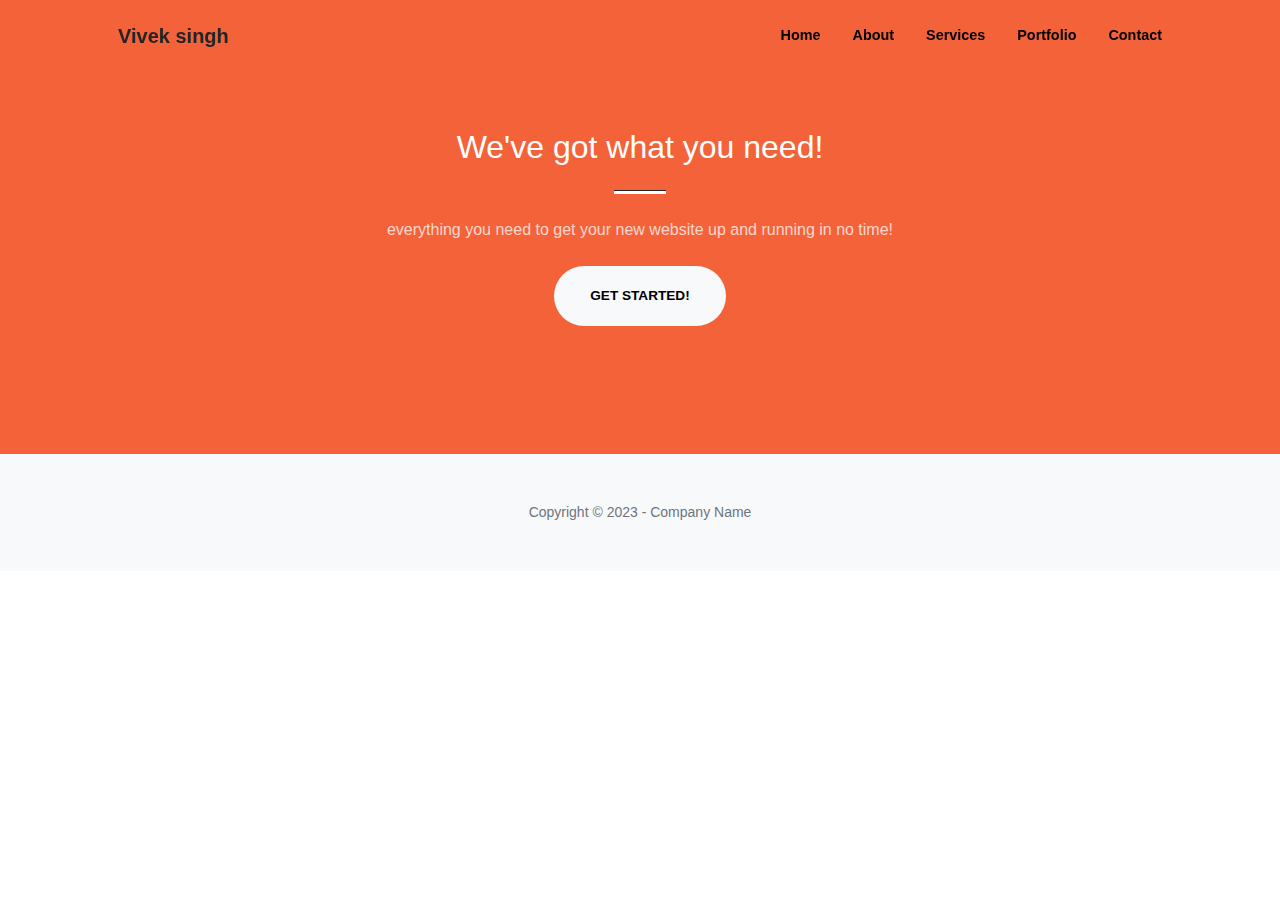
<file: about.html>
<!DOCTYPE html>
<html lang="en">
    <head>
        <meta charset="utf-8" />
        <meta name="viewport" content="width=device-width, initial-scale=1, shrink-to-fit=no" />
        <meta name="description" content="" />
        <meta name="author" content="" />
        <title>About</title>
        <link href="css/styles.css" rel="stylesheet" />
    </head>
    <body id="page-top">
        <!-- Navigation-->
        <nav class="navbar navbar-expand-lg navbar-light fixed-top py-3" id="mainNav">
            <div class="container px-4 px-lg-5">
                <a class="navbar-brand" href="#page-top">Vivek singh</a>
                <button class="navbar-toggler navbar-toggler-right" type="button" data-bs-toggle="collapse" data-bs-target="#navbarResponsive" aria-controls="navbarResponsive" aria-expanded="false" aria-label="Toggle navigation"><span class="navbar-toggler-icon"></span></button>
                <div class="collapse navbar-collapse" id="navbarResponsive">
                    <ul class="navbar-nav ms-auto my-2 my-lg-0">
                        <li class="nav-item"><a class="nav-link" href="./index.html">Home</a></li>
                        <li class="nav-item"><a class="nav-link" href="./about.html">About</a></li>
                        <li class="nav-item"><a class="nav-link" href="./serivce.html">Services</a></li>
                        <li class="nav-item"><a class="nav-link" href="./portfolio.html">Portfolio</a></li>
                        <li class="nav-item"><a class="nav-link" href="./contact.html">Contact</a></li>
                    </ul>
                </div>
            </div>
        </nav>
        <!-- About-->
        <section class="page-section bg-primary" id="about">
            <div class="container px-4 px-lg-5">
                <div class="row gx-4 gx-lg-5 justify-content-center">
                    <div class="col-lg-8 text-center">
                        <h2 class="text-white mt-0">We've got what you need!</h2>
                        <hr class="divider divider-light" />
                        <p class="text-white-75 mb-4">everything you need to get your new website up and running in no time!</p>
                        <a class="btn btn-light btn-xl" href="./serivce.html">Get Started!</a>
                    </div>
                </div>
            </div>
        </section>
        
        <!-- Footer-->
        <footer class="bg-light py-5">
            <div class="container px-4 px-lg-5"><div class="small text-center text-muted">Copyright &copy; 2023 - Company Name</div></div>
        </footer>
    
    </body>
</html>
</file>
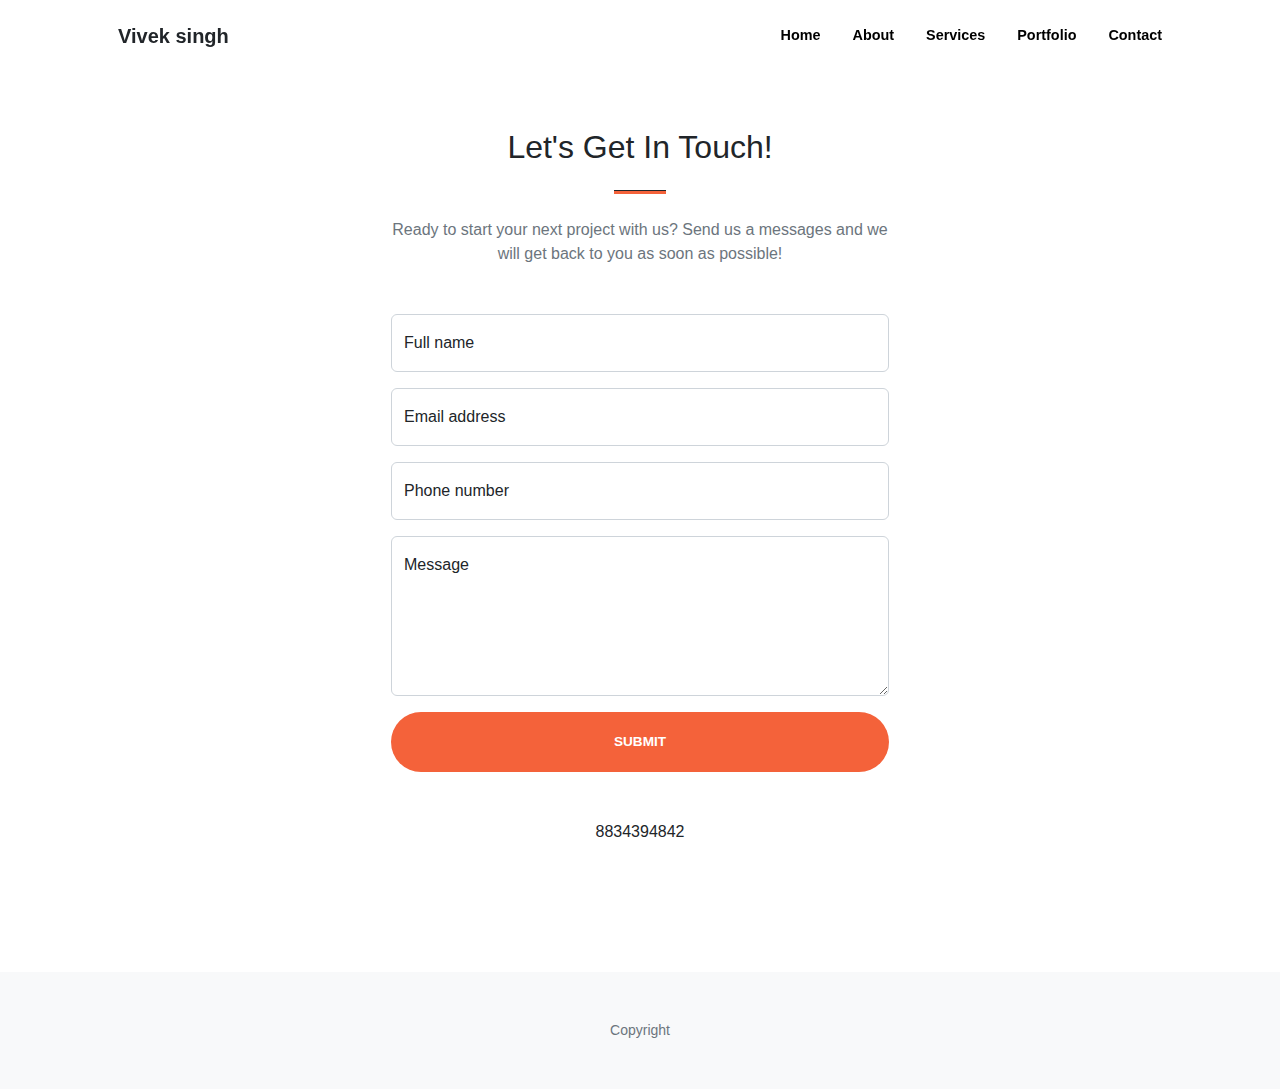
<file: contact.html>
<!DOCTYPE html>
<html lang="en">

<head>
    <meta charset="utf-8" />
    <meta name="viewport" content="width=device-width, initial-scale=1, shrink-to-fit=no" />
    <meta name="description" content="" />
    <meta name="author" content="" />
    <title>Portfolio</title>
    <link href="css/styles.css" rel="stylesheet" />
</head>

<body id="page-top">

    <nav class="navbar navbar-expand-lg fixed-top py-3" id="mainNav">
        <div class="container px-4 px-lg-5">
            <a class="navbar-brand" href="#page-top">Vivek singh</a>
            <button class="navbar-toggler navbar-toggler-right" type="button" data-bs-toggle="collapse"
                data-bs-target="#navbarResponsive" aria-controls="navbarResponsive" aria-expanded="false"
                aria-label="Toggle navigation"><span class="navbar-toggler-icon"></span></button>
            <div class="collapse navbar-collapse" id="navbarResponsive">
                <ul class="navbar-nav ms-auto my-2 my-lg-0">
                    <li class="nav-item"><a class="nav-link" href="./index.html">Home</a></li>
                    <li class="nav-item"><a class="nav-link" href="./about.html">About</a></li>
                    <li class="nav-item"><a class="nav-link" href="./serivce.html">Services</a></li>
                    <li class="nav-item"><a class="nav-link" href="./portfolio.html">Portfolio</a></li>
                    <li class="nav-item"><a class="nav-link" href="./contact.html">Contact</a></li>
                </ul>
            </div>
        </div>
    </nav>
    
    <section class="page-section" id="contact">
        <div class="container px-4 px-lg-5">
            <div class="row gx-4 gx-lg-5 justify-content-center">
                <div class="col-lg-8 col-xl-6 text-center">
                    <h2 class="mt-0">Let's Get In Touch!</h2>
                    <hr class="divider" />
                    <p class="text-muted mb-5">Ready to start your next project with us? Send us a messages and we will
                        get back to you as soon as possible!</p>
                </div>
            </div>
            <div class="row gx-4 gx-lg-5 justify-content-center mb-5">
                <div class="col-lg-6">
                    <form id="contactForm">
                        <!-- Name input-->
                        <div class="form-floating mb-3">
                            <input class="form-control" id="name" type="text" placeholder="Enter your name"
                                data-sb-validations="required" />
                            <label for="name">Full name</label>
                            <div class="invalid-feedback" data-sb-feedback="name:required">A name is required.</div>
                        </div>
                        <!-- Email address input-->
                        <div class="form-floating mb-3">
                            <input class="form-control" id="email" type="email" placeholder="name@example.com"
                                data-sb-validations="required,email" />
                            <label for="email">Email address</label>
                            <div class="invalid-feedback" data-sb-feedback="email:required">An email is required.</div>
                            <div class="invalid-feedback" data-sb-feedback="email:email">Email is not valid.</div>
                        </div>
                        <!-- Phone number input-->
                        <div class="form-floating mb-3">
                            <input class="form-control" id="phone" type="tel" placeholder="(123) 456-7890"
                                data-sb-validations="required" />
                            <label for="phone">Phone number</label>
                            <div class="invalid-feedback" data-sb-feedback="phone:required">A phone number is required.
                            </div>
                        </div>
                        <!-- Message input-->
                        <div class="form-floating mb-3">
                            <textarea class="form-control" id="message" type="text"
                                placeholder="Enter your message here..." style="height: 10rem"
                                data-sb-validations="required"></textarea>
                            <label for="message">Message</label>
                            <div class="invalid-feedback" data-sb-feedback="message:required">A message is required.
                            </div>
                        </div>

                        <div class="d-grid"><button class="btn btn-primary btn-xl" id="submitButton"
                                type="submit">Submit</button></div>
                    </form>
                </div>
            </div>
            <div class="row gx-4 gx-lg-5 justify-content-center">
                <div class="col-lg-4 text-center mb-5 mb-lg-0">
                    <i class="bi-phone fs-2 mb-3 text-muted"></i>
                    <div>8834394842</div>
                </div>
            </div>
        </div>
    </section>

   
    <footer class="bg-light py-5">
        <div class="container px-4 px-lg-5">
            <div class="small text-center text-muted">Copyright</div>
        </div>
    </footer>

</body>

</html>
</file>
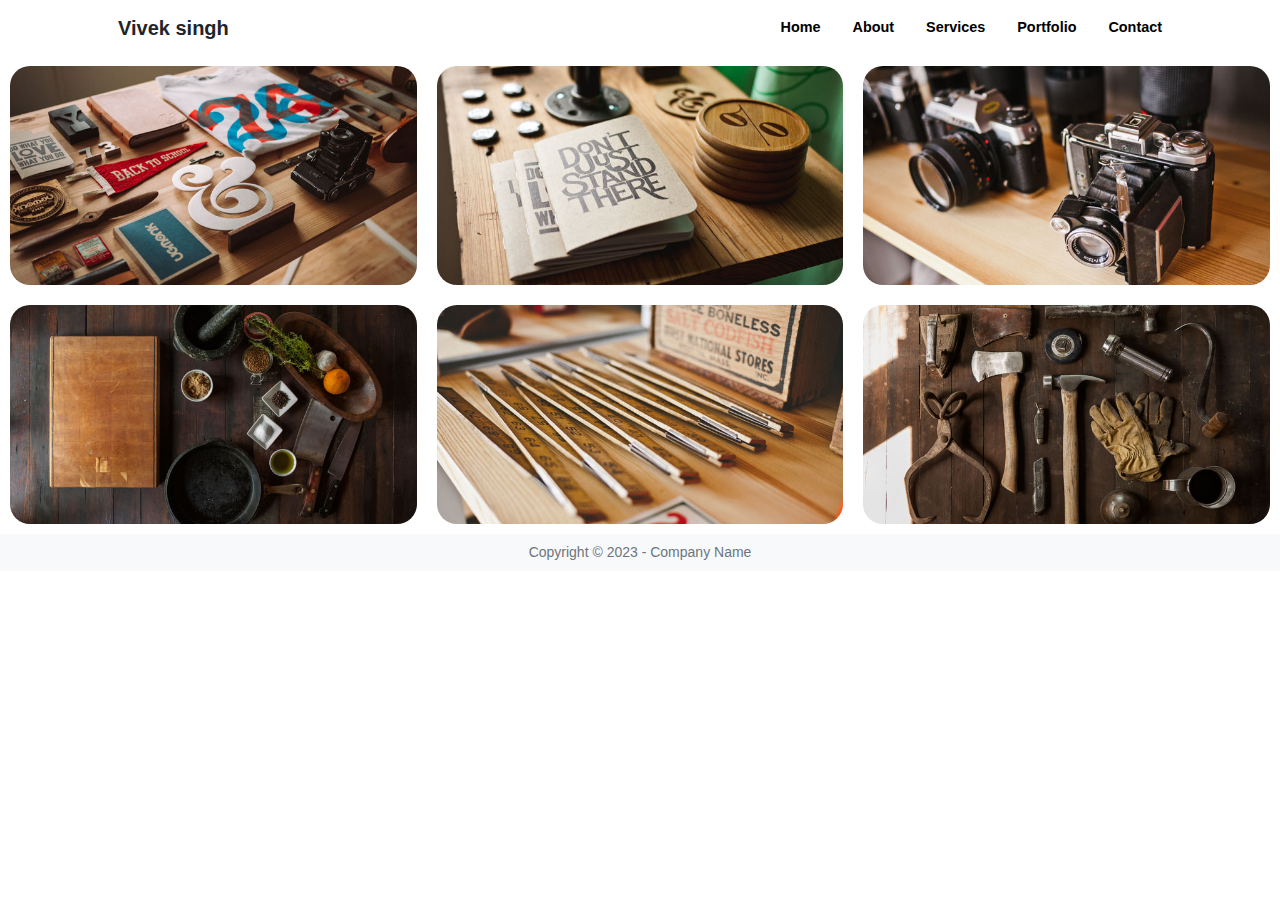
<file: portfolio.html>
<!DOCTYPE html>
<html lang="en">
    <head>
        <meta charset="utf-8" />
        <meta name="viewport" content="width=device-width, initial-scale=1, shrink-to-fit=no" />
        <meta name="description" content="" />
        <meta name="author" content="" />
        <title>Portfolio</title>
        <link href="css/styles.css" rel="stylesheet" />
    </head>
    <body id="page-top">
        <!-- Navigation-->
        <nav class="navbar navbar-expand-lg navbar-light" id="mainNav">
            <div class="container px-4 px-lg-5">
                <a class="navbar-brand" href="#page-top">Vivek singh</a>
                <button class="navbar-toggler navbar-toggler-right" type="button" data-bs-toggle="collapse" data-bs-target="#navbarResponsive" aria-controls="navbarResponsive" aria-expanded="false" aria-label="Toggle navigation"><span class="navbar-toggler-icon"></span></button>
                <div class="collapse navbar-collapse" id="navbarResponsive">
                    <ul class="navbar-nav ms-auto my-2 my-lg-0">
                        <li class="nav-item"><a class="nav-link" href="./index.html">Home</a></li>
                        <li class="nav-item"><a class="nav-link" href="./about.html">About</a></li>
                        <li class="nav-item"><a class="nav-link" href="./serivce.html">Services</a></li>
                        <li class="nav-item"><a class="nav-link" href="./portfolio.html">Portfolio</a></li>
                        <li class="nav-item"><a class="nav-link" href="./contact.html">Contact</a></li>
                    </ul>
                </div>
            </div>
        </nav>
       <!-- Portfolio-->
       <div id="portfolio">
        <div class="container-fluid p-8">
            <div class="row g-6">
                <div class="col-lg-4 col-sm-6" style="padding: 10px;">
                        <img class="img-fluid" src="assets/img/thumbnails/1.jpg" style="border-radius: 20px;">
                </div>
                <div class="col-lg-4 col-sm-6" style="padding: 10px;">
                        <img class="img-fluid" src="assets/img/thumbnails/2.jpg" style="border-radius: 20px;">
                </div>
                <div class="col-lg-4 col-sm-6" style="padding: 10px;">                   
                        <img class="img-fluid" src="assets/img/thumbnails/3.jpg" style="border-radius: 20px;">
                </div>
                <div class="col-lg-4 col-sm-6" style="padding: 10px;">
                        <img class="img-fluid" src="assets/img/thumbnails/4.jpg" style="border-radius: 20px;">
                </div>
                <div class="col-lg-4 col-sm-6" style="padding: 10px;">
                        <img class="img-fluid" src="assets/img/thumbnails/5.jpg" style="border-radius: 20px;">  
                </div>
                <div class="col-lg-4 col-sm-6" style="padding: 10px;">
                        <img class="img-fluid" src="assets/img/thumbnails/6.jpg" style="border-radius: 20px;">
                </div>
            </div>
        </div>
    </div>
        
        <!-- Footer-->
        <footer class="bg-light py-2">
            <div class="container px-4 px-lg-5"><div class="small text-center text-muted">Copyright &copy; 2023 - Company Name</div></div>
        </footer>
    
    </body>
</html>
</file>
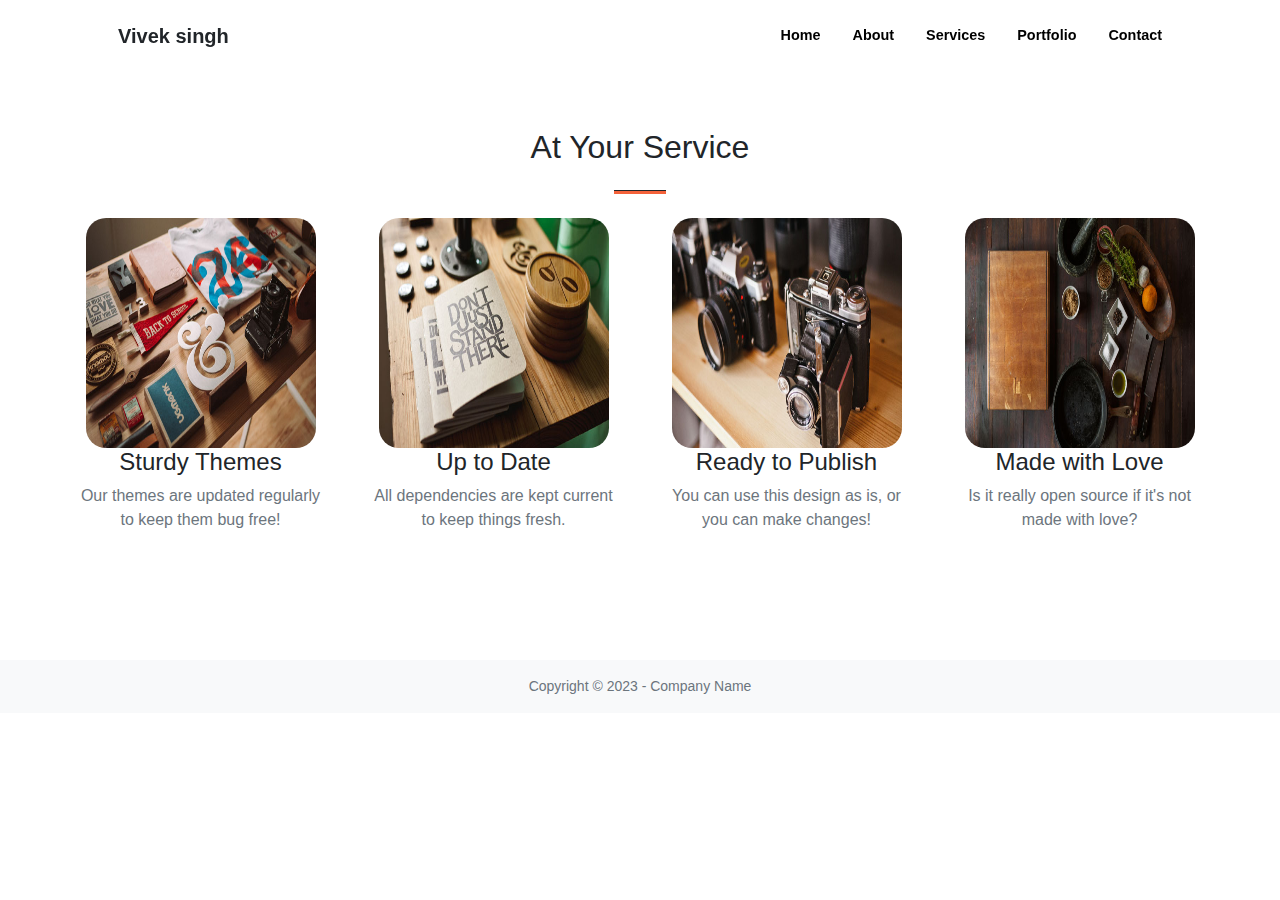
<file: serivce.html>
<!DOCTYPE html>
<html lang="en">
    <head>
        <meta charset="utf-8" />
        <meta name="viewport" content="width=device-width, initial-scale=1, shrink-to-fit=no" />
        <meta name="description" content="" />
        <meta name="author" content="" />
        <title>Services</title>
        <link href="css/styles.css" rel="stylesheet" />
    </head>
    <body id="page-top">
        <!-- Navigation-->
        <nav class="navbar navbar-expand-lg fixed-top py-3" id="mainNav">
            <div class="container px-4 px-lg-5">
                <a class="navbar-brand" href="#page-top">Vivek singh</a>
                <button class="navbar-toggler navbar-toggler-right" type="button" data-bs-toggle="collapse" data-bs-target="#navbarResponsive" aria-controls="navbarResponsive" aria-expanded="false" aria-label="Toggle navigation"><span class="navbar-toggler-icon"></span></button>
                <div class="collapse navbar-collapse" id="navbarResponsive">
                    <ul class="navbar-nav ms-auto my-2 my-lg-0">
                        <li class="nav-item"><a class="nav-link" href="./index.html">Home</a></li>
                        <li class="nav-item"><a class="nav-link" href="./about.html">About</a></li>
                        <li class="nav-item"><a class="nav-link" href="./serivce.html">Services</a></li>
                        <li class="nav-item"><a class="nav-link" href="./portfolio.html">Portfolio</a></li>
                        <li class="nav-item"><a class="nav-link" href="./contact.html">Contact</a></li>
                    </ul>
                </div>
            </div>
        </nav>
       <!-- Services-->
       <section class="page-section" id="services">
        <div class="container px-4 px-lg-2">
            <h2 class="text-center mt-0">At Your Service</h2>
            <hr class="divider" />
            <div class="row gx-4 gx-lg-5">
                <div class="col-lg-3 col-md-6 text-center">
                    
                        <div class=""><img src="./assets/img/thumbnails/1.jpg" alt="" height="230px" width="230px" style="border-radius: 20px;"></div>
                        <h3 class="h4 mb-2">Sturdy Themes</h3>
                        <p class="text-muted mb-0">Our themes are updated regularly to keep them bug free!</p>
                    
                </div>
                <div class="col-lg-3 col-md-6 text-center">
                    
                    <div class=""><img src="./assets/img/thumbnails/2.jpg" alt="" height="230px" width="230px" style="border-radius: 20px;"></div>
                        <h3 class="h4 mb-2">Up to Date</h3>
                        <p class="text-muted mb-0">All dependencies are kept current to keep things fresh.</p>
                    
                </div>
                <div class="col-lg-3 col-md-6 text-center">
                   
                    <div class=""><img src="./assets/img/thumbnails/3.jpg" alt="" height="230px" width="230px" style="border-radius: 20px;"></div>
                        <h3 class="h4 mb-2">Ready to Publish</h3>
                        <p class="text-muted mb-0">You can use this design as is, or you can make changes!</p>
                    
                </div>
                <div class="col-lg-3 col-md-6 text-center">
                    
                    <div class=""><img src="./assets/img/thumbnails/4.jpg" alt="" height="230px" width="230px" style="border-radius: 20px;"></div>
                        <h3 class="h4 mb-2">Made with Love</h3>
                        <p class="text-muted mb-0">Is it really open source if it's not made with love?</p>
                    
                </div>
            </div>
        </div>
    </section>
        
        <!-- Footer-->
        <footer class="bg-light py-3">
            <div class="container px-4 px-lg-5"><div class="small text-center text-muted">Copyright &copy; 2023 - Company Name</div></div>
        </footer>
    
    </body>
</html>
</file>
